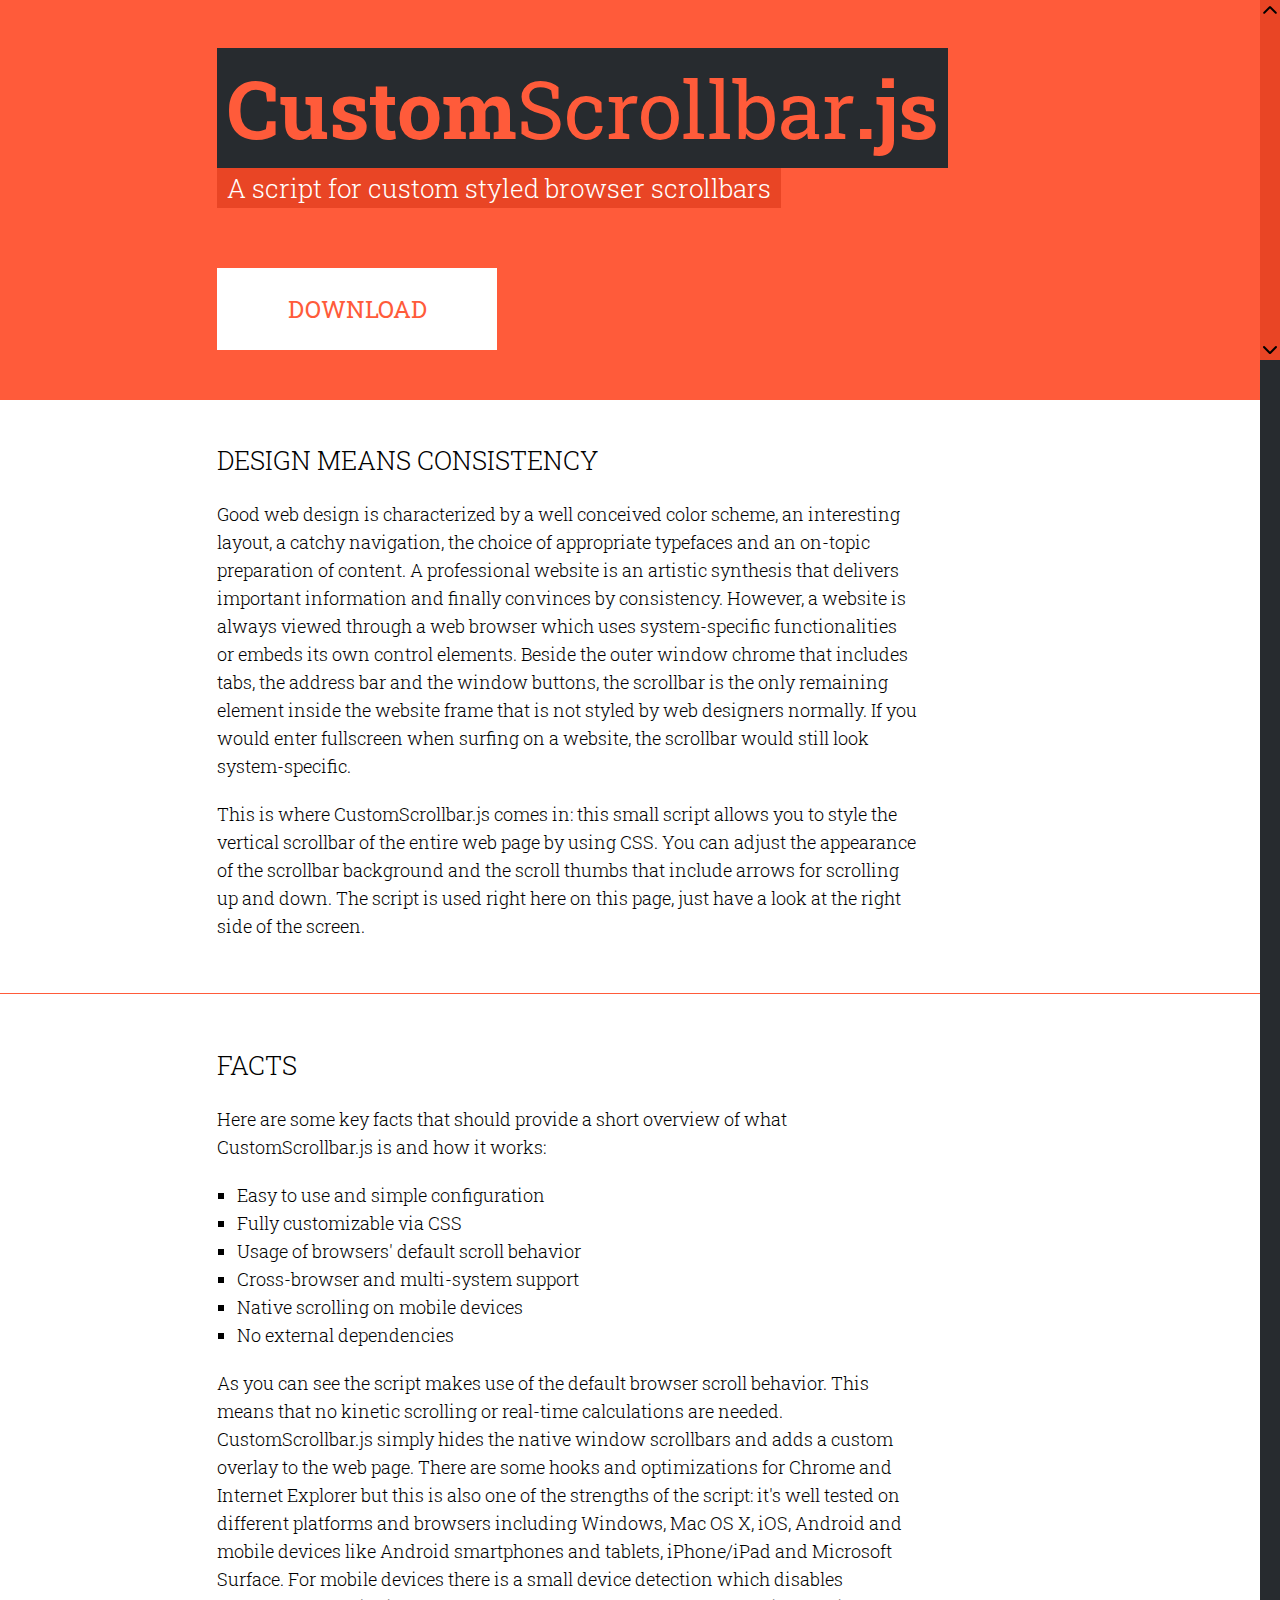
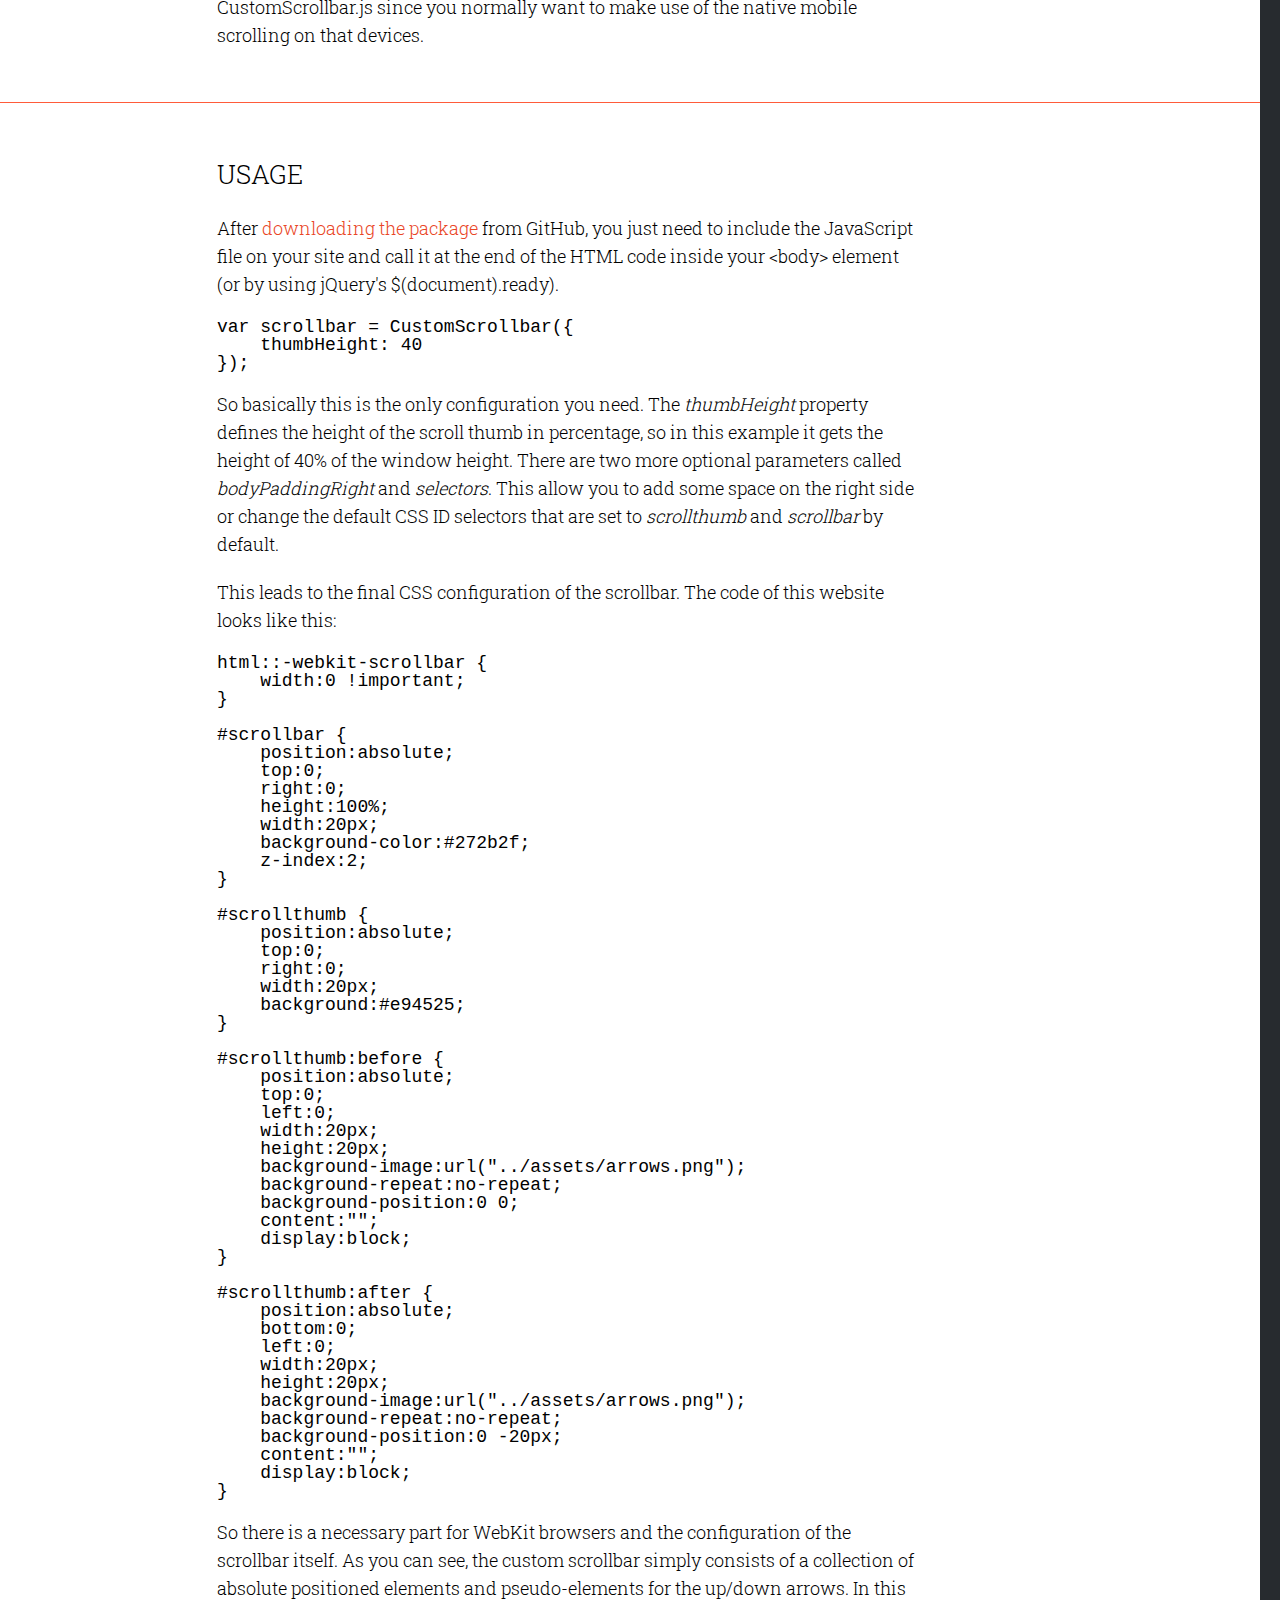
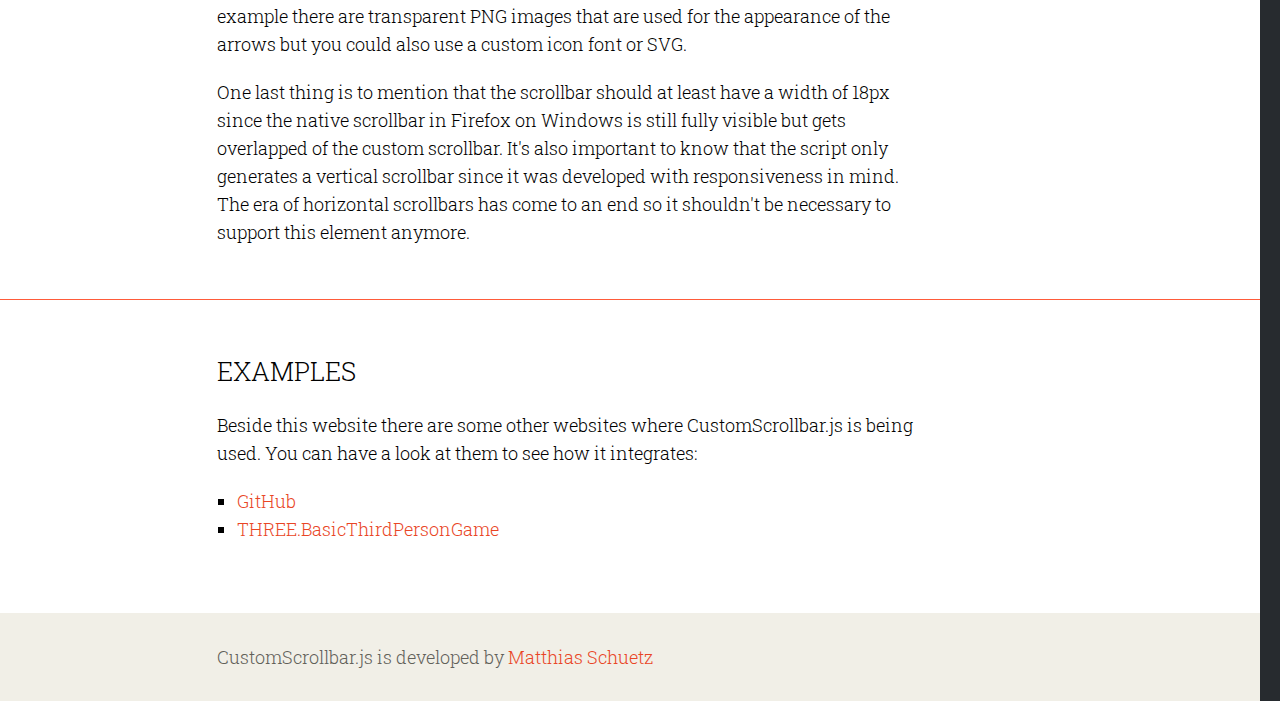
<file: customscrollbar.js/index.html>
<!DOCTYPE html>
<html>
	<head>
		<title>CustomScrollbar.js - A script for custom styled browser scrollbars</title>
		<meta charset="utf-8" />
		<meta name="viewport" content="user-scalable=no, initial-scale=1.0, minimum-scale=1.0, maximum-scale=1.0" />
		<link href="http://fonts.googleapis.com/css?family=Roboto+Slab:300,400,700" rel="stylesheet" type="text/css">
		<link href="css/styles.css" rel="stylesheet" type="text/css">
		<link href="css/custom-scrollbar.css" rel="stylesheet" type="text/css">
	</head>

	<body>
		<div class="fullwidth header-wrapper">
			<div class="page-container">
				<div id="header">
					<div id="teaser">
						<h1>Custom<span>Scrollbar</span>.js</h1>
						<h2>A script for custom styled browser scrollbars</h2>
						<a href="https://github.com/matthias-schuetz/CustomScrollbar" class="button button-download">
							<span class="label">Download</span>
						</a>
					</div>
				</div>
			</div>
		</div>
		<div class="fullwidth">
			<div id="content" class="fullwidth">
				<div class="fullwidth">
					<div class="page-container">
						<div class="block">
							<h2 class="block-head block-passage">Design means consistency</h2>
							<p>Good web design is characterized by a well conceived color scheme, an interesting layout, a catchy navigation, the choice of appropriate typefaces and an on-topic preparation of content. A professional website is an artistic synthesis that delivers important information and finally convinces by consistency. However, a website is always viewed through a web browser which uses system-specific functionalities or embeds its own control elements. Beside the outer window chrome that includes tabs, the address bar and the window buttons, the scrollbar is the only remaining element inside the website frame that is not styled by web designers normally. If you would enter fullscreen when surfing on a website, the scrollbar would still look system-specific.</p>
							<p>This is where CustomScrollbar.js comes in: this small script allows you to style the vertical scrollbar of the entire web page by using CSS. You can adjust the appearance of the scrollbar background and the scroll thumbs that include arrows for scrolling up and down. The script is used right here on this page, just have a look at the right side of the screen.</p>
						</div>
					</div>
				</div>
				<div class="fullwidth separator">
					<div class="page-container">
						<div class="block">
							<h2 class="block-head">Facts</h2>
							<p>Here are some key facts that should provide a short overview of what CustomScrollbar.js is and how it works:</p>
							<ul class="list">
								<li>Easy to use and simple configuration</li>
								<li>Fully customizable via CSS</li>
								<li>Usage of browsers' default scroll behavior</li>
								<li>Cross-browser and multi-system support</li>
								<li>Native scrolling on mobile devices</li>
								<li>No external dependencies</li>
							</ul>
							<p>As you can see the script makes use of the default browser scroll behavior. This means that no kinetic scrolling or real-time calculations are needed. CustomScrollbar.js simply hides the native window scrollbars and adds a custom overlay to the web page. There are some hooks and optimizations for Chrome and Internet Explorer but this is also one of the strengths of the script: it's well tested on different platforms and browsers including Windows, Mac OS X, iOS, Android and mobile devices like Android smartphones and tablets, iPhone/iPad and Microsoft Surface. For mobile devices there is a small device detection which disables CustomScrollbar.js since you normally want to make use of the native mobile scrolling on that devices.</p>
						</div>
					</div>
				</div>
				<div class="fullwidth separator">
					<div class="page-container">
						<div class="block">
							<h2 class="block-head">Usage</h2>
							<p>After <a href="https://github.com/matthias-schuetz/CustomScrollbar">downloading the package</a> from GitHub, you just need to include the JavaScript file on your site and call it at the end of the HTML code inside your &lt;body&gt; element (or by using jQuery's $(document).ready).</p>
							<pre>
var scrollbar = CustomScrollbar({
    thumbHeight: 40
});</pre>
							<p>So basically this is the only configuration you need. The <em>thumbHeight</em> property defines the height of the scroll thumb in percentage, so in this example it gets the height of 40% of the window height. There are two more optional parameters called <em>bodyPaddingRight</em> and <em>selectors</em>. This allow you to add some space on the right side or change the default CSS ID selectors that are set to <em>scrollthumb</em> and <em>scrollbar</em> by default.</p>
							<p>This leads to the final CSS configuration of the scrollbar. The code of this website looks like this:</p>
							<pre>
html::-webkit-scrollbar {
    width:0 !important;
}

#scrollbar {
    position:absolute;
    top:0;
    right:0;
    height:100%;
    width:20px;
    background-color:#272b2f;
    z-index:2;
}

#scrollthumb {
    position:absolute;
    top:0;
    right:0;
    width:20px;
    background:#e94525;
}

#scrollthumb:before {
    position:absolute;
    top:0;
    left:0;
    width:20px;
    height:20px;
    background-image:url("../assets/arrows.png");
    background-repeat:no-repeat;
    background-position:0 0;
    content:"";
    display:block;
}

#scrollthumb:after {
    position:absolute;
    bottom:0;
    left:0;
    width:20px;
    height:20px;
    background-image:url("../assets/arrows.png");
    background-repeat:no-repeat;
    background-position:0 -20px;
    content:"";
    display:block;
}</pre>
						<p>So there is a necessary part for WebKit browsers and the configuration of the scrollbar itself. As you can see, the custom scrollbar simply consists of a collection of absolute positioned elements and pseudo-elements for the up/down arrows. In this example there are transparent PNG images that are used for the appearance of the arrows but you could also use a custom icon font or SVG.</p>
						<p>One last thing is to mention that the scrollbar should at least have a width of 18px since the native scrollbar in Firefox on Windows is still fully visible but gets overlapped of the custom scrollbar. It's also important to know that the script only generates a vertical scrollbar since it was developed with responsiveness in mind. The era of horizontal scrollbars has come to an end so it shouldn't be necessary to support this element anymore.</p>
						</div>
					</div>
				</div>
				<div class="fullwidth separator">
					<div class="page-container">
						<div class="block">
							<h2 class="block-head">Examples</h2>
							<p>Beside this website there are some other websites where CustomScrollbar.js is being used. You can have a look at them to see how it integrates:</p>
							<ul class="list">
								<li><a href="https://github.com/matthias-schuetz">GitHub</a></li>
								<li><a href="https://github.com/matthias-schuetz/THREE-BasicThirdPersonGame">THREE.BasicThirdPersonGame</a></li>
							</ul>
						</div>
					</div>
				</div>
				<div class="fullwidth footer">
					<div class="page-container">
						<div class="block">
							<p>CustomScrollbar.js is developed by <a href="https://github.com/matthias-schuetz">Matthias Schuetz</a></p>
						</div>
					</div>
				</div>
			</div>
		</div>
		<script src="js/CustomScrollbar.js" type="text/javascript"></script>
		<script type="text/javascript">
			var scrollbar = CustomScrollbar({
				thumbHeight: 40
			});
		</script>
	</body>
</html>
</file>
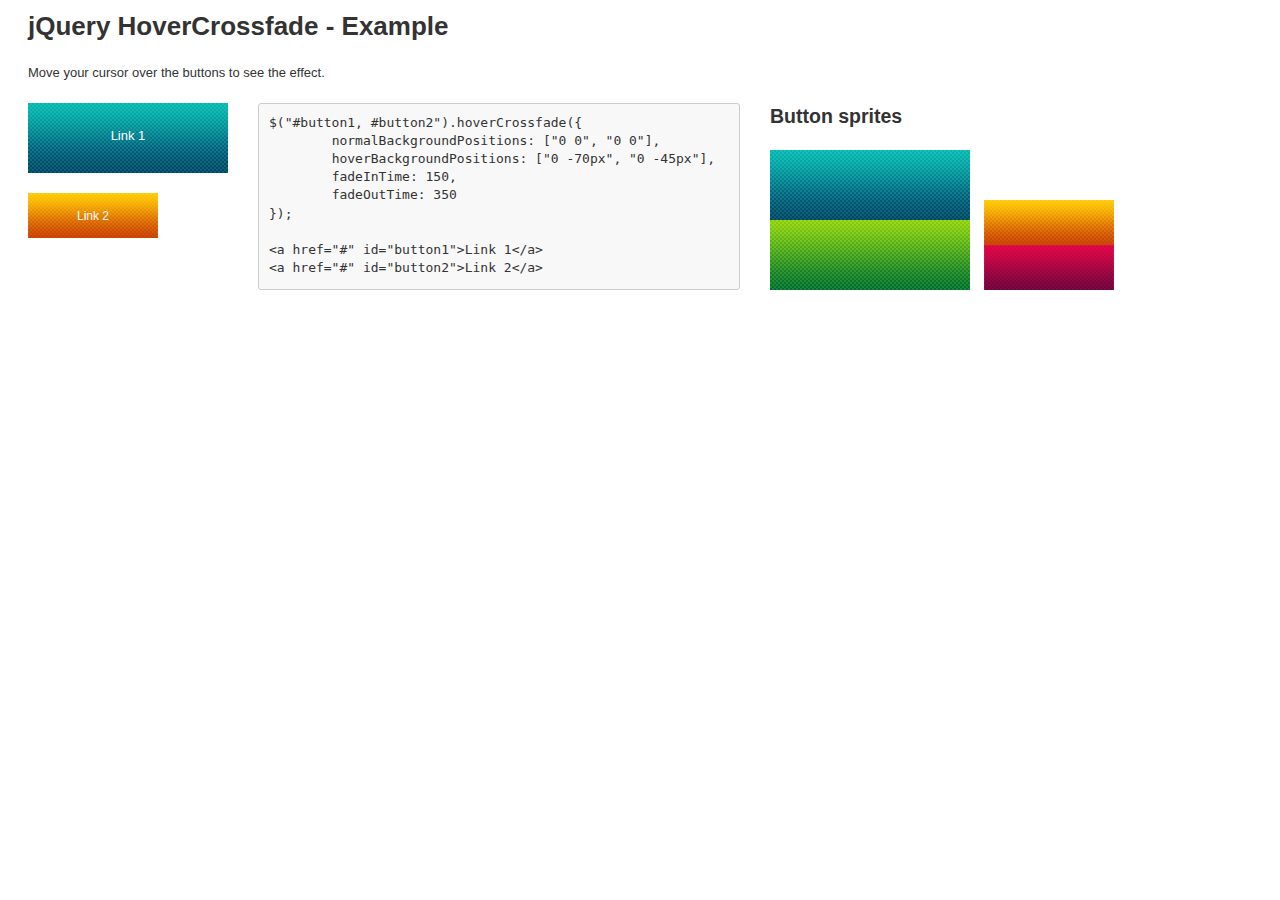
<file: jquery.hovercrossfade/index.html>
<!DOCTYPE html>
<html>
	<head>
		<title>jQuery HoverCrossfade</title>
		<meta charset="utf-8" />
		<script src="https://ajax.googleapis.com/ajax/libs/jquery/1.7.1/jquery.min.js" type="text/javascript"></script>
		<script src="jquery.hovercrossfade.js" type="text/javascript"></script>
		<script type="text/javascript">
			$(document).ready(function(){

				// Activate HoverCrossfade plugin
				
				$("#button1, #button2").hoverCrossfade({
					normalBackgroundPositions: ["0 0", "0 0"],
					hoverBackgroundPositions: ["0 -70px", "0 -45px"],
					fadeInTime: 150,
					fadeOutTime: 350
				});

			});
		</script>
		<style type="text/css">
			html, body {
				color:#333333;
				font:13px/1.4 Helvetica, Arial, sans-serif;
			}
			
			body {
				padding:0 20px;
			}
			
			h1, h2 {
				margin:0 0 20px 0;
				padding:0;
			}
			
			p {
				margin:0 0 20px 0;
			}
			
			pre {
				min-width:460px;
				min-height:165px;
				margin:0 30px 30px 0;
				padding:10px;
				background:#F8F8F8;
				border:1px #CCCCCC solid;
				border-radius:3px;
				display:block;
				float:left;
			}
			
			.container {
				margin:0 30px 20px 0;
				float:left;
			}
			
			.container img {
				margin:0 10px 0 0;
			}

			a {
				position:relative;
				text-decoration:none;
				color:#ffffff;
				text-align:center;
				margin-bottom:20px;
				display:block;
				float:left;
				clear:both;
			}
		
			#button1 {
				width:200px;
				height:46px;
				padding:24px 0 0 0;
				background-image:url(button1.png);
				background-repeat:no-repeat;
				background-position:0 0;
			}
			
			#button1:hover {
				background-position:0 -70px;
			}
			
			#button2 {
				width:130px;
				height:30px;
				padding:15px 0 0 0;
				font-size:12px;
				background-image:url(button2.png);
				background-repeat:no-repeat;
				background-position:0 0;
			}
			
			#button2:hover {
				background-position:0 -45px;
			}
		</style>
	</head>

	<body>
		<h1>jQuery HoverCrossfade - Example</h1>
		<p>Move your cursor over the buttons to see the effect.</p>
		<div class="container">
			<a href="#" id="button1">Link 1</a>
			<a href="#" id="button2">Link 2</a>
		</div>
		<pre>$("#button1, #button2").hoverCrossfade({<br />	normalBackgroundPositions: ["0 0", "0 0"],<br />	hoverBackgroundPositions: ["0 -70px", "0 -45px"],<br />	fadeInTime: 150,<br />	fadeOutTime: 350<br />});<br /><br />&lt;a href="#" id="button1"&gt;Link 1&lt;/a&gt;<br />&lt;a href="#" id="button2"&gt;Link 2&lt;/a&gt;</pre>
		<div class="container">
			<h2>Button sprites</h2>
			<img src="button1.png" />
			<img src="button2.png" />
		</div>
	</body>
</html>
</file>
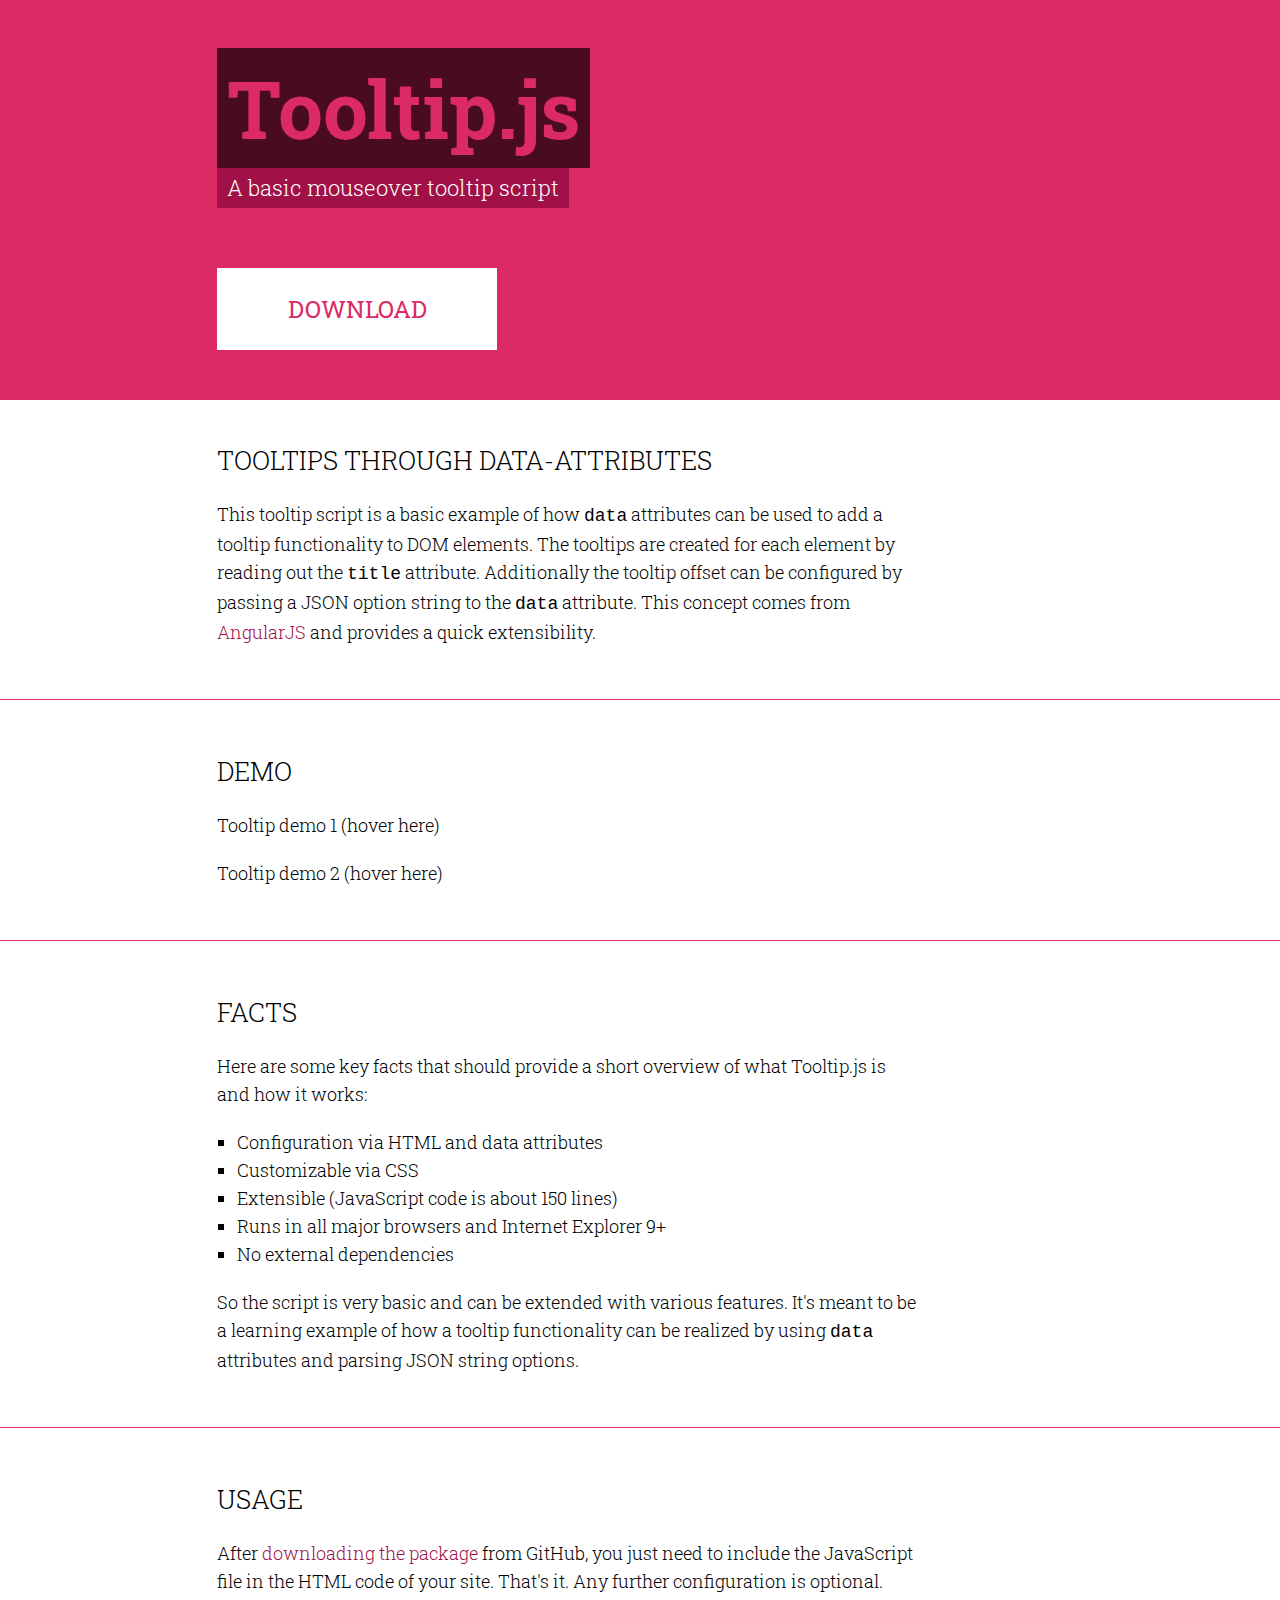
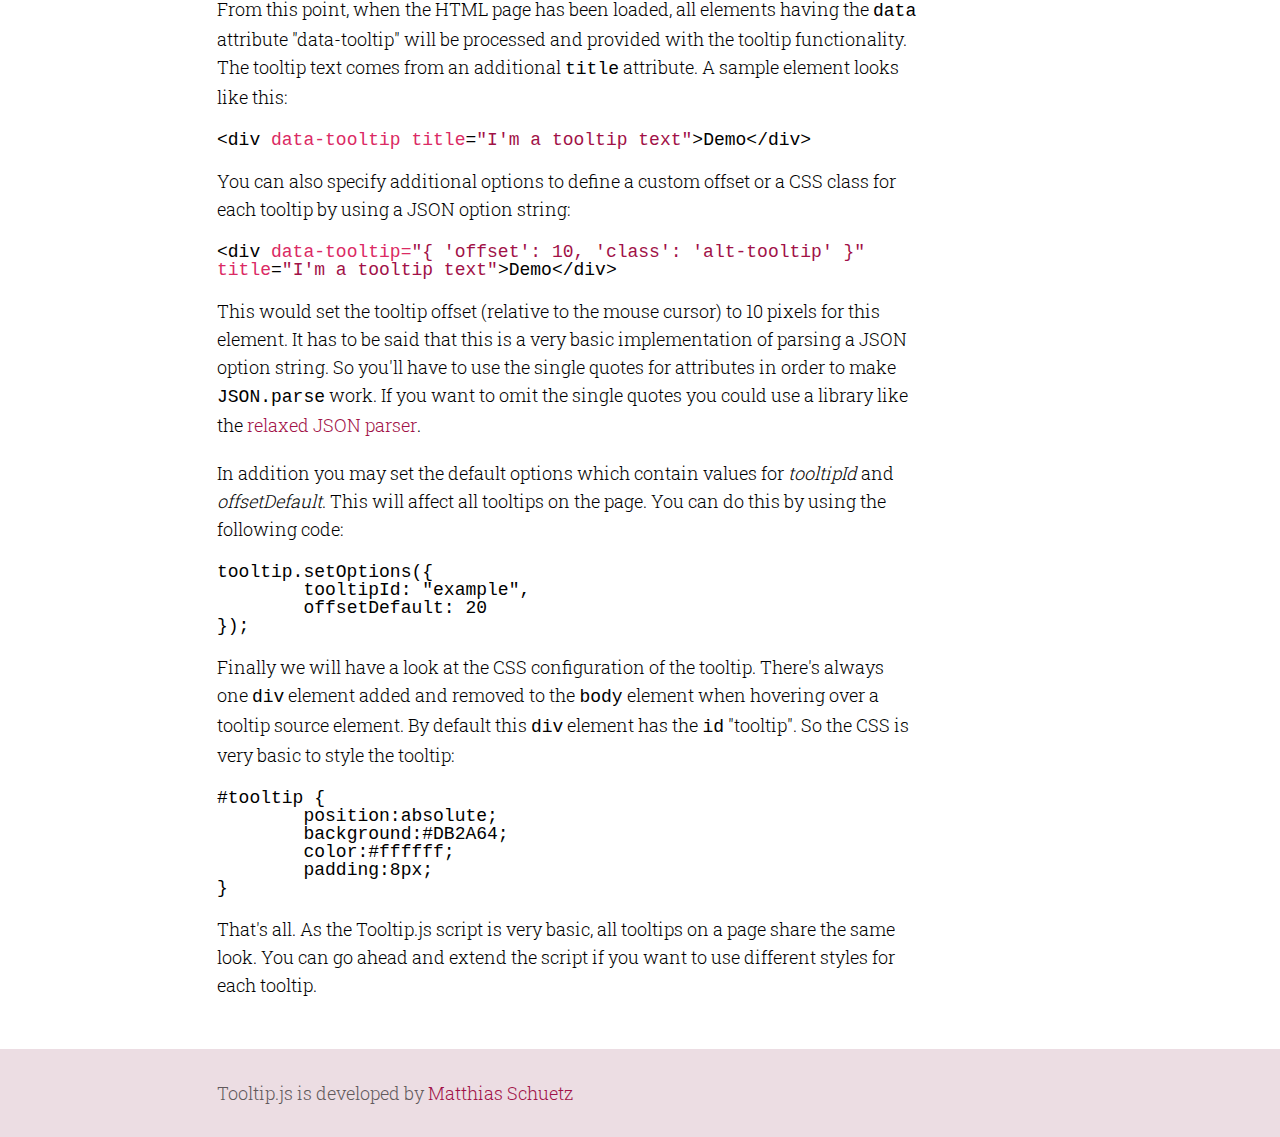
<file: tooltip.js/index.html>
<!DOCTYPE html>
<html>
	<head>
		<title>Tooltip.js - A basic mouseover tooltip script</title>
		<meta charset="utf-8" />
		<meta name="viewport" content="user-scalable=no, initial-scale=1.0, minimum-scale=1.0, maximum-scale=1.0" />
		<link href="http://fonts.googleapis.com/css?family=Roboto+Slab:300,400,700" rel="stylesheet" type="text/css">
		<link href="css/styles.css" rel="stylesheet" type="text/css">
		<link href="css/tooltip.css" rel="stylesheet" type="text/css">
	</head>

	<body>
		<div class="fullwidth header-wrapper">
			<div class="page-container">
				<div id="header">
					<div id="teaser">
						<h1>Tooltip.js</h1>
						<div>
							<h2>A basic mouseover tooltip script</h2>
						</div>
						<a href="https://github.com/matthias-schuetz/Tooltip" class="button button-download">
							<span class="label">Download</span>
						</a>
					</div>
				</div>
			</div>
		</div>
		<div class="fullwidth">
			<div id="content" class="fullwidth">
				<div class="fullwidth">
					<div class="page-container">
						<div class="block">
							<h2 class="block-head block-passage">Tooltips through data-attributes</h2>
							<p>This tooltip script is a basic example of how <span class="pre">data</span> attributes can be used to add a tooltip functionality to DOM elements. The tooltips are created for each element by reading out the <span class="pre">title</span> attribute. Additionally the tooltip offset can be configured by passing a JSON option string to the <span class="pre">data</span> attribute. This concept comes from <a href="http://angularjs.org">AngularJS</a> and provides a quick extensibility.</p>
						</div>
					</div>
				</div>
				<div class="fullwidth separator">
					<div class="page-container">
						<div class="block">
							<h2 class="block-head">Demo</h2>
							<p>
								<span data-tooltip title="I'm a tooltip text" class="cursor">Tooltip demo 1 (hover here)</span>
							</p>
							<p>
								<span data-tooltip="{ 'offset': 30, 'class': 'alt-tooltip' }" title="I'm another tooltip text" class="cursor">Tooltip demo 2 (hover here)</span>
							</p>
						</div>
					</div>
				</div>
				<div class="fullwidth separator">
					<div class="page-container">
						<div class="block">
							<h2 class="block-head">Facts</h2>
							<p>Here are some key facts that should provide a short overview of what Tooltip.js is and how it works:</p>
							<ul class="list">
								<li>Configuration via HTML and data attributes</li>
								<li>Customizable via CSS</li>
								<li>Extensible (JavaScript code is about 150 lines)</li>
								<li>Runs in all major browsers and Internet Explorer 9+</li>
								<li>No external dependencies</li>
							</ul>
							<p>So the script is very basic and can be extended with various features. It's meant to be a learning example of how a tooltip functionality can be realized by using <span class="pre">data</span> attributes and parsing JSON string options.</p>
						</div>
					</div>
				</div>
				<div class="fullwidth separator">
					<div class="page-container">
						<div class="block">
							<h2 class="block-head">Usage</h2>
							<p>After <a href="https://github.com/matthias-schuetz/Tooltip">downloading the package</a> from GitHub, you just need to include the JavaScript file in the HTML code of your site. That's it. Any further configuration is optional. From this point, when the HTML page has been loaded, all elements having the <span class="pre">data</span> attribute "data-tooltip" will be processed and provided with the tooltip functionality. The tooltip text comes from an additional <span class="pre">title</span> attribute. A sample element looks like this:</p>
							<pre>
&lt;div <span>data-tooltip</span> <span>title</span>=<span class="alt">"I'm a tooltip text"</span>&gt;Demo&lt;/div&gt;</pre>
							<p>You can also specify additional options to define a custom offset or a CSS class for each tooltip by using a JSON option string:</p>
							<pre>
&lt;div <span>data-tooltip=<span class="alt">"{ 'offset': 10, 'class': 'alt-tooltip' }"</span></span> <span>title</span>=<span class="alt">"I'm a tooltip text"</span>&gt;Demo&lt;/div&gt;</pre>
							<p>This would set the tooltip offset (relative to the mouse cursor) to 10 pixels for this element. It has to be said that this is a very basic implementation of parsing a JSON option string. So you'll have to use the single quotes for attributes in order to make <span class="pre">JSON.parse</span> work. If you want to omit the single quotes you could use a library like the <a href="https://github.com/politician/relaxed-json-parser">relaxed JSON parser</a>.</p>
							<p>In addition you may set the default options which contain values for <em>tooltipId</em> and <em>offsetDefault</em>. This will affect all tooltips on the page. You can do this by using the following code:</p>
							<pre>
tooltip.setOptions({
	tooltipId: "example",
	offsetDefault: 20
});</pre>
							<p>Finally we will have a look at the CSS configuration of the tooltip. There's always one <span class="pre">div</span> element added and removed to the <span class="pre">body</span> element when hovering over a tooltip source element. By default this <span class="pre">div</span> element has the <span class="pre">id</span> "tooltip". So the CSS is very basic to style the tooltip:</p>
							<pre>
#tooltip {
	position:absolute;
	background:#DB2A64;
	color:#ffffff;
	padding:8px;
}</pre>
						<p>That's all. As the Tooltip.js script is very basic, all tooltips on a page share the same look. You can go ahead and extend the script if you want to use different styles for each tooltip.</p>
						</div>
					</div>
				</div>
				<div class="fullwidth footer">
					<div class="page-container">
						<div class="block">
							<p>Tooltip.js is developed by <a href="https://github.com/matthias-schuetz">Matthias Schuetz</a></p>
						</div>
					</div>
				</div>
			</div>
		</div>
		<script src="js/Tooltip.js" type="text/javascript"></script>
	</body>
</html>
</file>
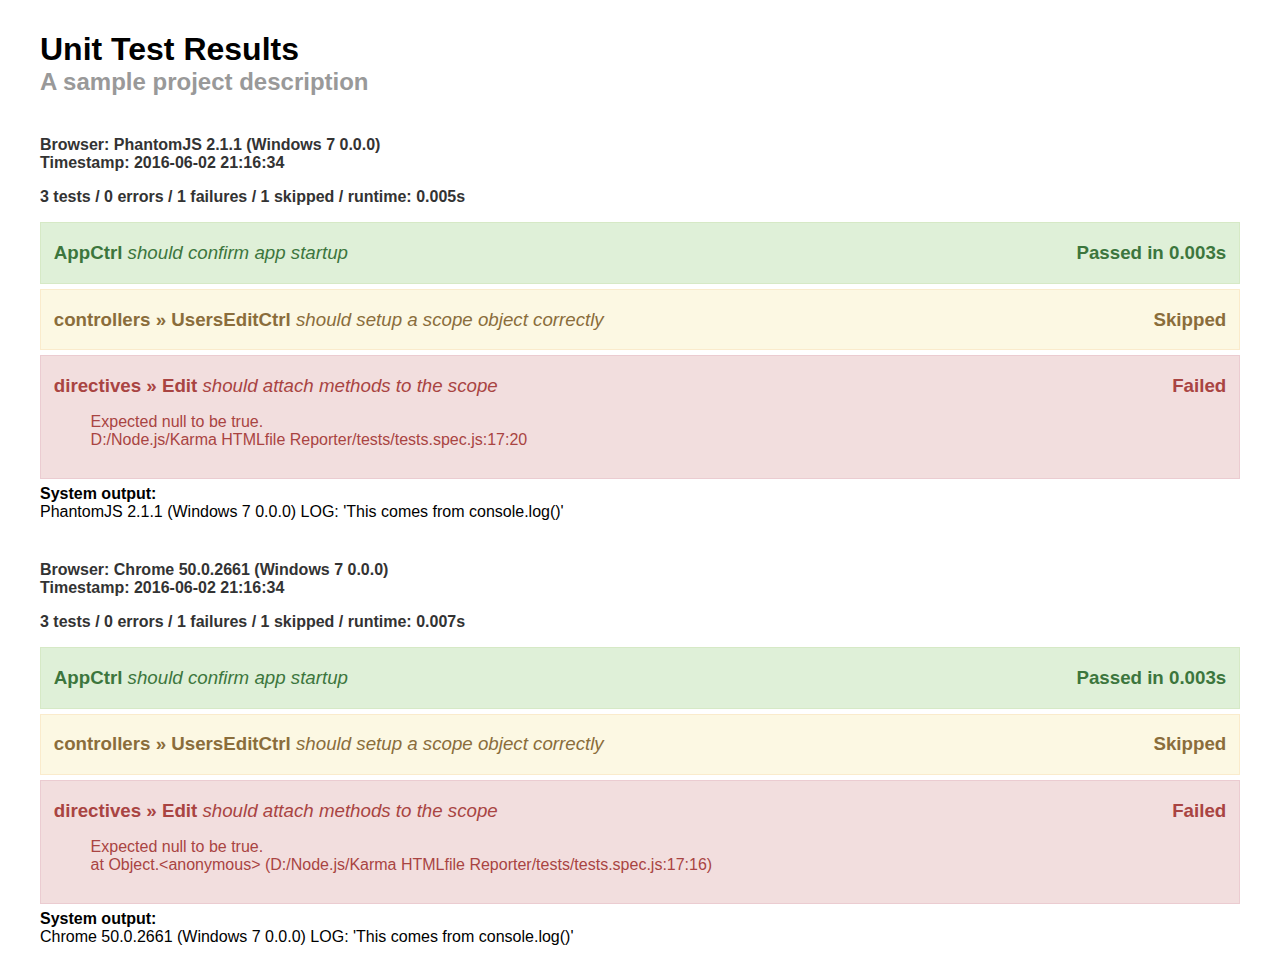
<file: karma-htmlfile-reporter/units.html>
<!DOCTYPE html>
<html>
  <head>
    <meta charset="utf-8"/>
    <title>Unit Test Results - A sample project description</title>
    <style type="text/css">html,body{font-family:Arial,sans-serif;margin:0;padding:0;}body{padding:10px 40px;}h1{margin-bottom:0;}h2{margin-top:0;margin-bottom:0;color:#999;}table{width:100%;margin-top:20px;margin-bottom:20px;table-layout:fixed;}tr.header{background:#ddd;font-weight:bold;border-bottom:none;}td{padding:7px;border-top:none;border-left:1px black solid;border-bottom:1px black solid;border-right:none;word-break:break-all;word-wrap:break-word;}tr.pass td{color:#003b07;background:#86e191;}tr.skip td{color:#7d3a00;background:#ffd24a;}tr.fail td{color:#5e0e00;background:#ff9c8a;}tr:first-child td{border-top:1px black solid;}td:last-child{border-right:1px black solid;}tr.overview{font-weight:bold;color:#777;}tr.overview td{padding-bottom:0px;border-bottom:none;}tr.system-out td{color:#777;}hr{height:2px;margin:30px 0;background:#000;border:none;}section{margin-top:40px;}h3{margin:6px 0;}.overview{color:#333;font-weight:bold;}.system-out{margin:0.4rem 0;}.spec{padding:0.8rem;margin:0.3rem 0;}.spec--pass{color:#3c763d;background-color:#dff0d8;border:1px solid #d6e9c6;}.spec--skip{color:#8a6d3b;background-color:#fcf8e3;border:1px solid #faebcc;}.spec--fail{color:#a94442;background-color:#f2dede;border:1px solid #ebccd1;}.spec__title{display:inline;}.spec__suite{display:inline;}.spec__descrip{font-weight:normal;}.spec__status{float:right;}.spec__log{padding-left: 2.3rem;}</style>
  </head>
  <body>
    <h1>Unit Test Results</h1>
    <h2>A sample project description</h2>
    <section>
      <header class="overview">
        <div class="browser">Browser: PhantomJS 2.1.1 (Windows 7 0.0.0)</div>
        <div class="timestamp">Timestamp: 2016-06-02 21:16:34</div>
        <p class="results">
          3 tests / 
          0 errors / 
          1 failures / 
          1 skipped / 
          runtime: 0.005s
        </p>
      </header>
      <div class="spec spec--pass">
        <h3 class="spec__header">
          <div class="spec__title">
            <p class="spec__suite">AppCtrl</p>
            <em class="spec__descrip">should confirm app startup</em>
          </div>
          <div class="spec__status">Passed in 0.003s</div>
        </h3>
      </div>
      <div class="spec spec--skip">
        <h3 class="spec__header">
          <div class="spec__title">
            <p class="spec__suite">controllers &raquo; UsersEditCtrl</p>
            <em class="spec__descrip">should setup a scope object correctly</em>
          </div>
          <div class="spec__status">Skipped</div>
        </h3>
      </div>
      <div class="spec spec--fail">
        <h3 class="spec__header">
          <div class="spec__title">
            <p class="spec__suite">directives &raquo; Edit</p>
            <em class="spec__descrip">should attach methods to the scope</em>
          </div>
          <div class="spec__status">Failed</div>
        </h3>
        <p class="spec__log">Expected null to be true.<br />D:/Node.js/Karma HTMLfile Reporter/tests/tests.spec.js:17:20<br /></p>
      </div>
      <div class="system-out"><strong>System output:</strong><br />PhantomJS 2.1.1 (Windows 7 0.0.0) LOG: 'This comes from console.log()'
</div>
    </section>
    <section>
      <header class="overview">
        <div class="browser">Browser: Chrome 50.0.2661 (Windows 7 0.0.0)</div>
        <div class="timestamp">Timestamp: 2016-06-02 21:16:34</div>
        <p class="results">
          3 tests / 
          0 errors / 
          1 failures / 
          1 skipped / 
          runtime: 0.007s
        </p>
      </header>
      <div class="spec spec--pass">
        <h3 class="spec__header">
          <div class="spec__title">
            <p class="spec__suite">AppCtrl</p>
            <em class="spec__descrip">should confirm app startup</em>
          </div>
          <div class="spec__status">Passed in 0.003s</div>
        </h3>
      </div>
      <div class="spec spec--skip">
        <h3 class="spec__header">
          <div class="spec__title">
            <p class="spec__suite">controllers &raquo; UsersEditCtrl</p>
            <em class="spec__descrip">should setup a scope object correctly</em>
          </div>
          <div class="spec__status">Skipped</div>
        </h3>
      </div>
      <div class="spec spec--fail">
        <h3 class="spec__header">
          <div class="spec__title">
            <p class="spec__suite">directives &raquo; Edit</p>
            <em class="spec__descrip">should attach methods to the scope</em>
          </div>
          <div class="spec__status">Failed</div>
        </h3>
        <p class="spec__log">Expected null to be true.<br />    at Object.&lt;anonymous&gt; (D:/Node.js/Karma HTMLfile Reporter/tests/tests.spec.js:17:16)<br /></p>
      </div>
      <div class="system-out"><strong>System output:</strong><br />Chrome 50.0.2661 (Windows 7 0.0.0) LOG: 'This comes from console.log()'
</div>
    </section>
  </body>
</html>
</file>
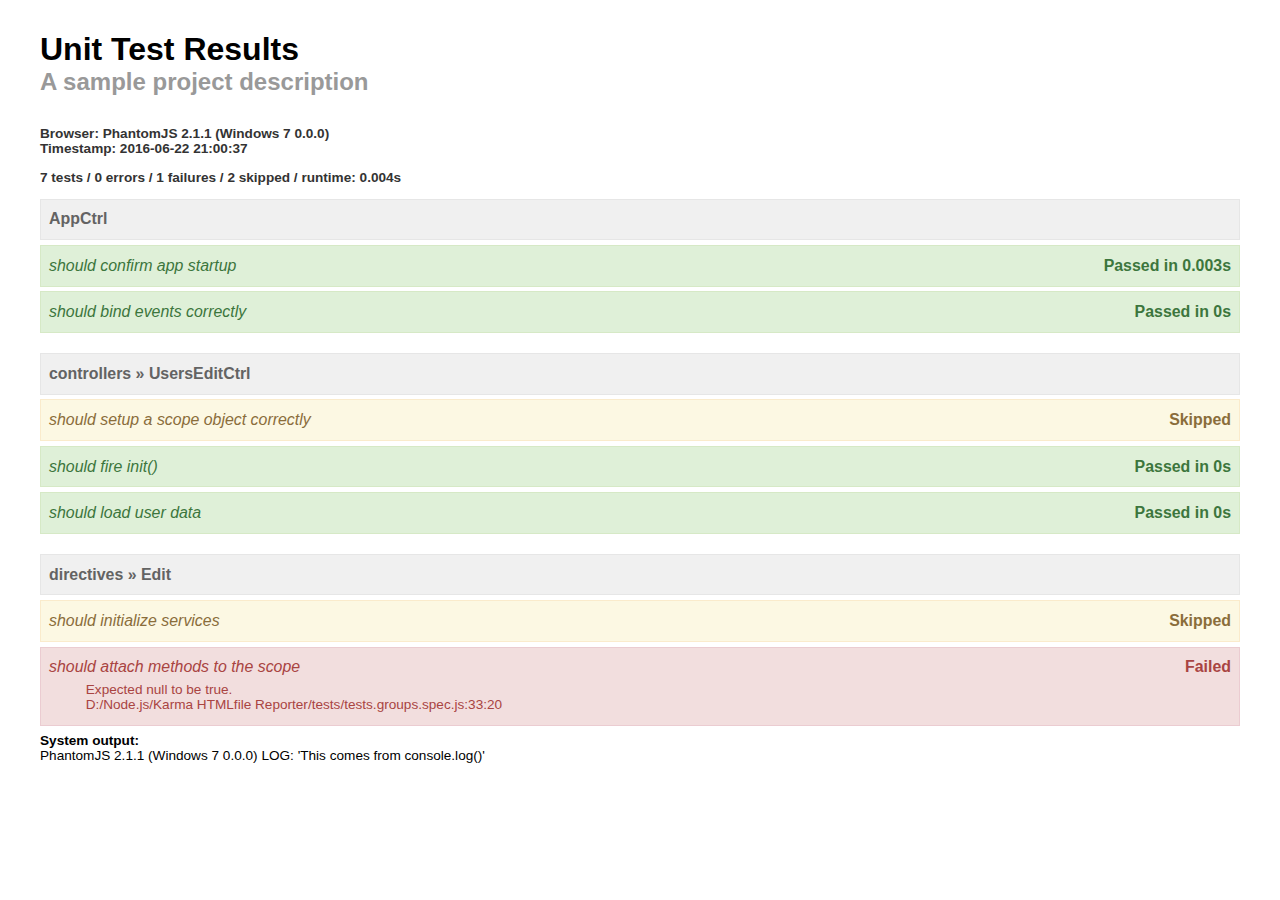
<file: karma-htmlfile-reporter/units_groups.html>
<!DOCTYPE html>
<html>
  <head>
    <meta charset="utf-8"/>
    <title>Unit Test Results - A sample project description</title>
    <style type="text/css">html,body{font-family:Arial,sans-serif;font-size:1rem;margin:0;padding:0;}body{padding:10px 40px;}h1{margin-bottom:0;}h2{margin-top:0;margin-bottom:0;color:#999;}table{width:100%;margin-top:20px;margin-bottom:20px;table-layout:fixed;}tr.header{background:#ddd;font-weight:bold;border-bottom:none;}td{padding:7px;border-top:none;border-left:1px black solid;border-bottom:1px black solid;border-right:none;word-break:break-all;word-wrap:break-word;}tr.pass td{color:#003b07;background:#86e191;}tr.skip td{color:#7d3a00;background:#ffd24a;}tr.fail td{color:#5e0e00;background:#ff9c8a;}tr:first-child td{border-top:1px black solid;}td:last-child{border-right:1px black solid;}tr.overview{font-weight:bold;color:#777;}tr.overview td{padding-bottom:0px;border-bottom:none;}tr.system-out td{color:#777;}tr.system-errors td{color:#f00;}hr{height:2px;margin:30px 0;background:#000;border:none;}section{margin-top:40px;}h3{margin:6px 0;}.overview{color:#333;font-weight:bold;}.system-out{margin:0.4rem 0;}.system-errors{color:#a94442}.spec{padding:0.8rem;margin:0.3rem 0;}.spec--pass{color:#3c763d;background-color:#dff0d8;border:1px solid #d6e9c6;}.spec--skip{color:#8a6d3b;background-color:#fcf8e3;border:1px solid #faebcc;}.spec--fail{color:#a94442;background-color:#f2dede;border:1px solid #ebccd1;}.spec--group{color:#636363;background-color:#f0f0f0;border:1px solid #e6e6e6;margin:0;}.spec--group:not(:first-of-type){margin:20px 0 0 0;}.spec__title{display:inline;}.spec__suite{display:inline;}.spec__descrip{font-weight:normal;}.spec__status{float:right;}.spec__log{padding-left: 2.3rem;}.hidden{display:none;}body.compact .spec p{margin-top:0;margin-bottom:0.5rem;}body.compact .spec,body.compact tr,body.compact .overview,body.compact .system-out,body.compact .system-errors{font-size:0.85rem;}body.compact .spec{padding:0.3rem 0.5rem;}body.compact section{margin-top:30px;}</style>
  </head>
  <body class="compact">
    <h1>Unit Test Results</h1>
    <h2>A sample project description</h2>
    <section>
      <header class="overview">
        <div class="browser">Browser: PhantomJS 2.1.1 (Windows 7 0.0.0)</div>
        <div class="timestamp">Timestamp: 2016-06-22 21:00:37</div>
        <p class="results">
          7 tests / 
          0 errors / 
          1 failures / 
          2 skipped / 
          runtime: 0.004s
        </p>
      </header>
      <div class="spec spec--group">
        <h3 class="spec__header">AppCtrl</h3>
      </div>
      <div class="spec spec--pass" style="margin-left:0px;">
        <h3 class="spec__header">
          <div class="spec__title">
            <p class="spec__suite hidden">AppCtrl</p>
            <em class="spec__descrip">should confirm app startup</em>
          </div>
          <div class="spec__status">Passed in 0.003s</div>
        </h3>
      </div>
      <div class="spec spec--pass" style="margin-left:0px;">
        <h3 class="spec__header">
          <div class="spec__title">
            <p class="spec__suite hidden">AppCtrl</p>
            <em class="spec__descrip">should bind events correctly</em>
          </div>
          <div class="spec__status">Passed in 0s</div>
        </h3>
      </div>
      <div class="spec spec--group">
        <h3 class="spec__header">controllers &raquo; UsersEditCtrl</h3>
      </div>
      <div class="spec spec--skip" style="margin-left:0px;">
        <h3 class="spec__header">
          <div class="spec__title">
            <p class="spec__suite hidden">controllers &raquo; UsersEditCtrl</p>
            <em class="spec__descrip">should setup a scope object correctly</em>
          </div>
          <div class="spec__status">Skipped</div>
        </h3>
      </div>
      <div class="spec spec--pass" style="margin-left:0px;">
        <h3 class="spec__header">
          <div class="spec__title">
            <p class="spec__suite hidden">controllers &raquo; UsersEditCtrl</p>
            <em class="spec__descrip">should fire init()</em>
          </div>
          <div class="spec__status">Passed in 0s</div>
        </h3>
      </div>
      <div class="spec spec--pass" style="margin-left:0px;">
        <h3 class="spec__header">
          <div class="spec__title">
            <p class="spec__suite hidden">controllers &raquo; UsersEditCtrl</p>
            <em class="spec__descrip">should load user data</em>
          </div>
          <div class="spec__status">Passed in 0s</div>
        </h3>
      </div>
      <div class="spec spec--group">
        <h3 class="spec__header">directives &raquo; Edit</h3>
      </div>
      <div class="spec spec--skip" style="margin-left:0px;">
        <h3 class="spec__header">
          <div class="spec__title">
            <p class="spec__suite hidden">directives &raquo; Edit</p>
            <em class="spec__descrip">should initialize services</em>
          </div>
          <div class="spec__status">Skipped</div>
        </h3>
      </div>
      <div class="spec spec--fail" style="margin-left:0px;">
        <h3 class="spec__header">
          <div class="spec__title">
            <p class="spec__suite hidden">directives &raquo; Edit</p>
            <em class="spec__descrip">should attach methods to the scope</em>
          </div>
          <div class="spec__status">Failed</div>
        </h3>
        <p class="spec__log">Expected null to be true.<br />D:/Node.js/Karma HTMLfile Reporter/tests/tests.groups.spec.js:33:20<br /></p>
      </div>
      <div class="system-out"><strong>System output:</strong><br />PhantomJS 2.1.1 (Windows 7 0.0.0) LOG: 'This comes from console.log()'
</div>
    </section>
  </body>
</html>
</file>
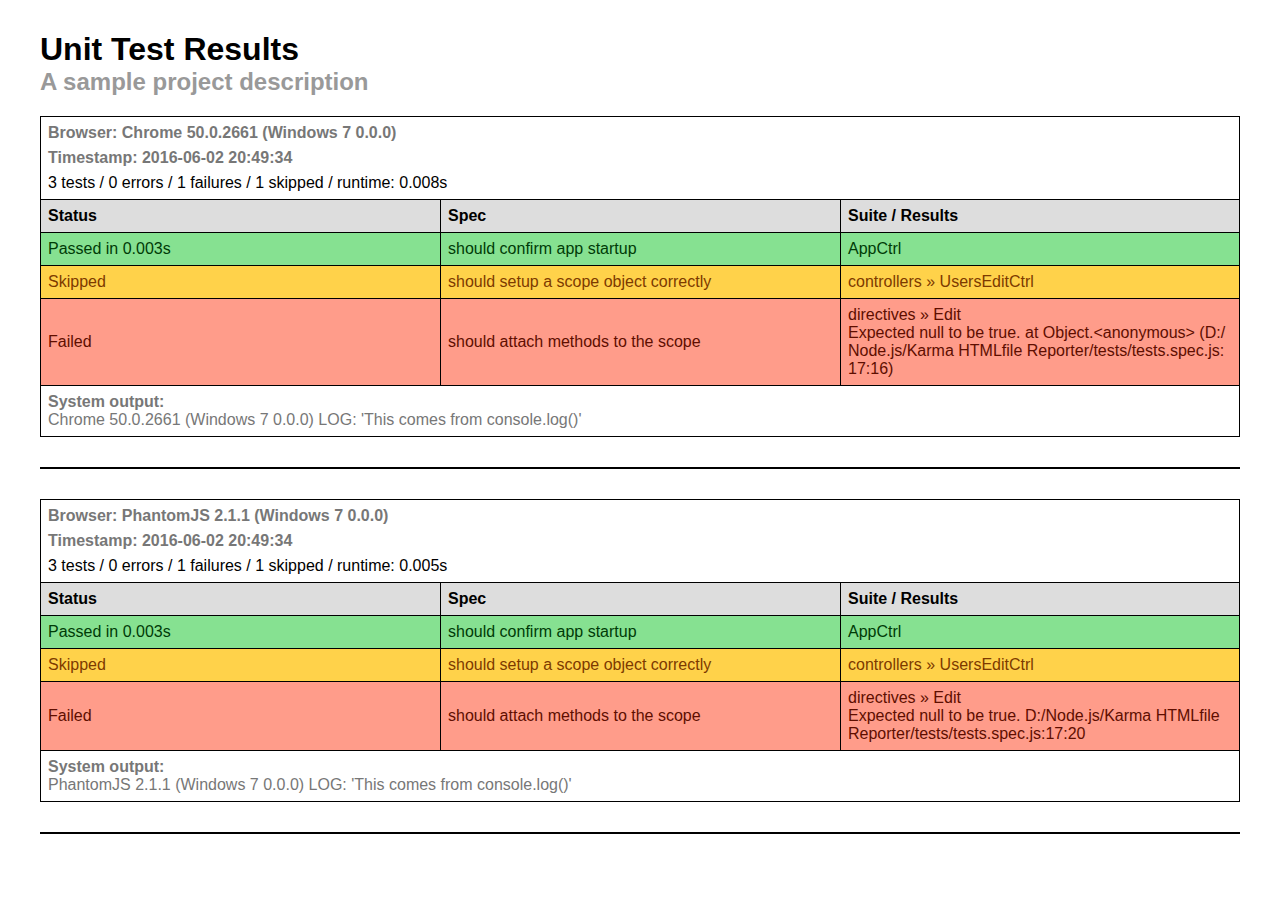
<file: karma-htmlfile-reporter/units_legacy.html>
<!DOCTYPE html>
<html>
  <head>
    <meta charset="utf-8"/>
    <title>Unit Test Results - A sample project description</title>
    <style type="text/css">html,body{font-family:Arial,sans-serif;margin:0;padding:0;}body{padding:10px 40px;}h1{margin-bottom:0;}h2{margin-top:0;margin-bottom:0;color:#999;}table{width:100%;margin-top:20px;margin-bottom:20px;table-layout:fixed;}tr.header{background:#ddd;font-weight:bold;border-bottom:none;}td{padding:7px;border-top:none;border-left:1px black solid;border-bottom:1px black solid;border-right:none;word-break:break-all;word-wrap:break-word;}tr.pass td{color:#003b07;background:#86e191;}tr.skip td{color:#7d3a00;background:#ffd24a;}tr.fail td{color:#5e0e00;background:#ff9c8a;}tr:first-child td{border-top:1px black solid;}td:last-child{border-right:1px black solid;}tr.overview{font-weight:bold;color:#777;}tr.overview td{padding-bottom:0px;border-bottom:none;}tr.system-out td{color:#777;}hr{height:2px;margin:30px 0;background:#000;border:none;}section{margin-top:40px;}h3{margin:6px 0;}.overview{color:#333;font-weight:bold;}.system-out{margin:0.4rem 0;}.spec{padding:0.8rem;margin:0.3rem 0;}.spec--pass{color:#3c763d;background-color:#dff0d8;border:1px solid #d6e9c6;}.spec--skip{color:#8a6d3b;background-color:#fcf8e3;border:1px solid #faebcc;}.spec--fail{color:#a94442;background-color:#f2dede;border:1px solid #ebccd1;}.spec__title{display:inline;}.spec__suite{display:inline;}.spec__descrip{font-weight:normal;}.spec__status{float:right;}.spec__log{padding-left: 2.3rem;}</style>
  </head>
  <body>
    <h1>Unit Test Results</h1>
    <h2>A sample project description</h2>
    <table cellspacing="0" cellpadding="0" border="0">
      <tr class="overview">
        <td colspan="3" title="Mozilla/5.0 (Windows NT 6.1; WOW64) AppleWebKit/537.36 (KHTML, like Gecko) Chrome/50.0.2661.102 Safari/537.36">Browser: Chrome 50.0.2661 (Windows 7 0.0.0)</td>
      </tr>
      <tr class="overview">
        <td colspan="3">Timestamp: 2016-06-02 20:49:34</td>
      </tr>
      <tr>
        <td colspan="3">
          3 tests / 
          0 errors / 
          1 failures / 
          1 skipped / 
          runtime: 0.008s
        </td>
      </tr>
      <tr class="header">
        <td>Status</td>
        <td>Spec</td>
        <td>Suite / Results</td>
      </tr>
      <tr class="pass">
        <td>Passed in 0.003s</td>
        <td>should confirm app startup</td>
        <td>AppCtrl</td>
      </tr>
      <tr class="skip">
        <td>Skipped</td>
        <td>should setup a scope object correctly</td>
        <td>controllers &raquo; UsersEditCtrl</td>
      </tr>
      <tr class="fail">
        <td>Failed</td>
        <td>should attach methods to the scope</td>
        <td>
          directives &raquo; Edit
          <br />Expected null to be true.
    at Object.&lt;anonymous&gt; (D:/Node.js/Karma HTMLfile Reporter/tests/tests.spec.js:17:16)

        </td>
      </tr>
      <tr class="system-out">
        <td colspan="3"><strong>System output:</strong><br />Chrome 50.0.2661 (Windows 7 0.0.0) LOG: 'This comes from console.log()'
</td>
      </tr>
    </table>
    <hr/>
    <table cellspacing="0" cellpadding="0" border="0">
      <tr class="overview">
        <td colspan="3" title="Mozilla/5.0 (Windows NT 6.1; WOW64) AppleWebKit/538.1 (KHTML, like Gecko) PhantomJS/2.1.1 Safari/538.1">Browser: PhantomJS 2.1.1 (Windows 7 0.0.0)</td>
      </tr>
      <tr class="overview">
        <td colspan="3">Timestamp: 2016-06-02 20:49:34</td>
      </tr>
      <tr>
        <td colspan="3">
          3 tests / 
          0 errors / 
          1 failures / 
          1 skipped / 
          runtime: 0.005s
        </td>
      </tr>
      <tr class="header">
        <td>Status</td>
        <td>Spec</td>
        <td>Suite / Results</td>
      </tr>
      <tr class="pass">
        <td>Passed in 0.003s</td>
        <td>should confirm app startup</td>
        <td>AppCtrl</td>
      </tr>
      <tr class="skip">
        <td>Skipped</td>
        <td>should setup a scope object correctly</td>
        <td>controllers &raquo; UsersEditCtrl</td>
      </tr>
      <tr class="fail">
        <td>Failed</td>
        <td>should attach methods to the scope</td>
        <td>
          directives &raquo; Edit
          <br />Expected null to be true.
D:/Node.js/Karma HTMLfile Reporter/tests/tests.spec.js:17:20

        </td>
      </tr>
      <tr class="system-out">
        <td colspan="3"><strong>System output:</strong><br />PhantomJS 2.1.1 (Windows 7 0.0.0) LOG: 'This comes from console.log()'
</td>
      </tr>
    </table>
    <hr/>
  </body>
</html>
</file>
<file: customscrollbar.js/css/styles.css>
/*
 * CustomScrollbar.js
 * Copyright (c) 2014 Matthias Schuetz
 */

html, body {
	width:100%;
	height:100%;
	margin:0;
	padding:0;
	font-family:"Roboto Slab", sans-serif;
	font-weight:300;
	font-size:18px;
	line-height:1;
}

body {
	background:#ffffff;
	color:#000000;
}

::selection {
	background:#e94525;
	color:#ffffff;
}

::-moz-selection {
	background:#e94525;
	color:#ffffff;
}

div, p, h1, h2, h3, h4, h5, h6, ul, ol, li {
	margin:0;
	padding:0;
	font-weight:300;
}

h1 {
	font-size:80px;
	font-weight:700;
}

h2 {
	font-size:26px;
	line-height:40px;
}

h3 {
	font-size:22px;
}

h4 {
	font-size:18px;
}

a {
	color:#e94525;
	line-height:1.2;
	text-decoration:none;
	outline:none;
	display:inline-block;
	transition:all 150ms;
	-webkit-transition:all 150ms;
}

a:hover {
	background:#e94525;
	color:white;
}

a.no-hover:hover {
	background:transparent;
}

p {
	line-height:28px;
}

p:not(:last-child) {
	margin-bottom:20px;
}

ul.list {
	padding:0 40px 20px 20px;
	list-style-type:square;
}

ul.list li {
	line-height:28px;
}

.fullwidth {
	width:100%;
}

.fullwidth.separator {
	position:relative;
	margin:105px 0 0 0;
}

.fullwidth.separator:before {
	position:absolute;
	top:-52px;
	left:0;
	width:100%;
	height:1px;
	background:#ff5b3a;
	content:"";
	display:block;
}

.fullwidth.header-wrapper {
	background:#ff5b3a;
}

.page-container {
	width:990px;
	margin:0 auto;
}

#header {
	position:relative;
	width:100%;
	height:400px;
}

#teaser {
	position:absolute;
	top:48px;
	left:72px;
	width:700px;
}

#teaser h1 {
	color:#ff5b3a;
	background:#272b2f;
	padding-left:10px;
	padding-right:10px;
	margin:0;
	line-height:120px;
	display:inline-block;
}

#teaser h1 span {
	font-weight:400;
}

#teaser h2 {
	color:#ffffff;
	background:#e94525;
	padding-left:10px;
	padding-right:10px;
	margin-bottom:60px;
	display:inline-block;
}

#content {
	background:#ffffff;
}

.button {
	position:relative;
	width:280px;
	height:82px;
	background-color:#ffffff;
	font-size:24px;
	font-weight:400;
	color:#ff5b3a;
	text-transform:uppercase;
	text-align:center;
	display:table-cell;
	vertical-align:middle;
}

.button-download:hover {
	color:#ff5b3a;
	background:#272b2f;
	transform:scale(1.1, 1.1);
	-webkit-transform:scale(1.1, 1.1);
}

.block {
	width:700px;
	margin-left:72px;
}

.block-head {
	margin-bottom:20px;
	text-transform:uppercase;
}

.block-passage {
	margin-top:40px;
}

pre {
	font-family:Consolas, "Courier New", Courier, monospace;
}

.footer {
	margin-top:50px;
	padding:30px 0;
	color:#616059;
	background:#f1efe7;
}

/*
 * ------------------------------------------------------------------------------------------ Media Queries
 */
@media (max-width:1020px) {
	#teaser {
		left:30px;
	}

	#teaser h1 {
		font-size:72px;
	}

	.page-container {
		width:760px;
	}

	.block {
		margin-left:30px;
	}
}

@media (max-width:767px) {
	ul.list {
		padding:0 40px 20px 40px;
	}

	.fullwidth.large {
		min-height:790px;
	}

	.fullwidth.compact #header:before {
		display:none;
	}

	.fullwidth.compact #header {
		height:393px;
	}
	
	#teaser {
		width:520px;
	}

	#teaser h1 {
		font-size:52px;
	}
	
	#teaser h2 {
		font-size:20px;
	}

	body.has-customscrollbar .button-download {
		margin-right:23px;
	}

	body.has-customscrollbar-firefox .button-download {
		margin-right:5px;
	}

	.fullwidth {
		float:left;
	}

	.page-container,
	.block {
		width:100%;
	}

	.block {
		padding-right:0;
		margin-left:0;
	}

	.block h2,
	.block h3,
	.block h4 {
		margin-left:20px;
		padding-right:40px;
	}

	.block p {
		margin-left:20px;
	}

	.block .block-head,
	.block p {
		padding-right:20px;
	}

	pre {
		font-size:16px;
		margin-left:20px;
	}

	body.has-customscrollbar .block .block-head,
	body.has-customscrollbar .block p {
		padding-right:40px;
	}

	body.has-customscrollbar-firefox .block .block-head,
	body.has-customscrollbar-firefox .block p {
		padding-right:23px;
	}

	.footer p {
		padding-right:40px;
	}
}

@media (max-width:570px) {
	#teaser {
		width:420px;
	}
	
	#teaser h1 {
		font-size:42px;
	}
	
	#teaser h2 {
		font-size:16px;
	}
	
	pre {
		margin-right:20px;
		font-size:15px;
		word-break: break-all;
		word-wrap: break-word;
		white-space: pre-wrap;
	}
}

@media (max-width:470px) {
	#teaser {
		width:250px;
	}

	#teaser h1 {
		font-size:25px;
		line-height:80px;
		clear:both;
		float:left;
	}
	
	#teaser h2 {
		width:200px;
		padding-top:5px;
		padding-bottom:5px;
		line-height:22px;
		clear:both;
		float:left;
	}
	
	.button-download {
		width:180px;
		height:40px;
		padding-top:20px;
		padding-bottom:10px;
		float:left;
		clear:both;
	}
	
	pre {
		font-size:14px;
	}
}

@media (max-width:330px) {
	.footer p {
		font-size:14px;
	}
}
</file>
<file: customscrollbar.js/css/custom-scrollbar.css>
/*
 * CustomScrollbar.js styles
 */

html::-webkit-scrollbar {
	width:0 !important;
}

html {
	-ms-overflow-style:none;
}

#scrollbar {
	position:absolute;
	top:0;
	right:0;
	height:100%;
	width:20px;
	background-color:#272b2f;
	z-index:2;
}

#scrollthumb {
	position:absolute;
	top:0;
	right:0;
	width:20px;
	background:#e94525;
}

#scrollthumb:before {
	position:absolute;
	top:0;
	left:0;
	width:20px;
	height:20px;
	background-image:url("../assets/arrows.png");
	background-repeat:no-repeat;
	background-position:0 0;
	content:"";
	display:block;
}

#scrollthumb:after {
	position:absolute;
	bottom:0;
	left:0;
	width:20px;
	height:20px;
	background-image:url("../assets/arrows.png");
	background-repeat:no-repeat;
	background-position:0 -20px;
	content:"";
	display:block;
}
</file>
<file: tooltip.js/css/styles.css>
/*
 * Tooltip.js
 * Copyright (c) 2015 Matthias Schuetz
 */

html, body {
	width:100%;
	height:100%;
	margin:0;
	padding:0;
	font-family:"Roboto Slab", sans-serif;
	font-weight:300;
	font-size:18px;
	line-height:1;
}

body {
	background:#ffffff;
	color:#000000;
}

::selection {
	background:#a11147;
	color:#ffffff;
}

::-moz-selection {
	background:#a11147;
	color:#ffffff;
}

div, p, h1, h2, h3, h4, h5, h6, ul, ol, li {
	margin:0;
	padding:0;
	font-weight:300;
}

h1 {
	font-size:80px;
	font-weight:700;
}

h2 {
	font-size:26px;
	line-height:40px;
}

h3 {
	font-size:22px;
}

h4 {
	font-size:18px;
}

a {
	color:#a11147;
	line-height:1.2;
	text-decoration:none;
	outline:none;
	display:inline-block;
	transition:all 150ms;
	-webkit-transition:all 150ms;
}

a:hover {
	background:#a11147;
	color:white;
}

a.no-hover:hover {
	background:transparent;
}

p {
	line-height:28px;
}

p:not(:last-child) {
	margin-bottom:20px;
}

ul.list {
	padding:0 40px 20px 20px;
	list-style-type:square;
}

ul.list li {
	line-height:28px;
}

.fullwidth {
	width:100%;
}

.fullwidth.separator {
	position:relative;
	margin:105px 0 0 0;
}

.fullwidth.separator:before {
	position:absolute;
	top:-52px;
	left:0;
	width:100%;
	height:1px;
	background:#db2a64;
	content:"";
	display:block;
}

.fullwidth.header-wrapper {
	background:#db2a64;
}

.page-container {
	width:990px;
	margin:0 auto;
}

#header {
	position:relative;
	width:100%;
	height:400px;
}

#teaser {
	position:absolute;
	top:48px;
	left:72px;
	width:700px;
}

#teaser h1 {
	color:#db2a64;
	background:#490b22;
	padding-left:10px;
	padding-right:10px;
	margin:0;
	line-height:120px;
	display:inline-block;
}

#teaser h1 span {
	font-weight:400;
}

#teaser h2 {
	color:#ffffff;
	background:#a11147;
	font-size:22px;
	padding-left:10px;
	padding-right:10px;
	margin-bottom:60px;
	display:inline-block;
}

#content {
	background:#ffffff;
}

.button {
	position:relative;
	width:280px;
	height:82px;
	background-color:#ffffff;
	font-size:24px;
	font-weight:400;
	color:#db2a64;
	text-transform:uppercase;
	text-align:center;
	display:table-cell;
	vertical-align:middle;
}

.button-download:hover {
	color:#db2a64;
	background:#490b22;
	transform:scale(1.1, 1.1);
	-webkit-transform:scale(1.1, 1.1);
}

.block {
	width:700px;
	margin-left:72px;
}

.block-head {
	margin-bottom:20px;
	text-transform:uppercase;
}

.block-passage {
	margin-top:40px;
}

pre,
span.pre {
	font-family:Consolas, "Courier New", Courier, monospace;
	white-space:pre-wrap;
}

pre span {
	color:#db2a64;
}

pre span.alt {
	color:#a11147;
}

.cursor {
	cursor:default;
}

.footer {
	margin-top:50px;
	padding:30px 0;
	color:#61595b;
	background:#ecdde3;
}

/*
 * ------------------------------------------------------------------------------------------ Media Queries
 */
@media (max-width:1020px) {
	#teaser {
		left:30px;
	}

	.page-container {
		width:760px;
	}

	.block {
		margin-left:30px;
	}
}

@media (max-width:767px) {
	ul.list {
		padding:0 40px 20px 40px;
	}

	.fullwidth.large {
		min-height:790px;
	}

	#teaser {
		width:520px;
	}

	.fullwidth.compact #header:before {
		display:none;
	}

	.fullwidth.compact #header {
		height:393px;
	}

	body.has-customscrollbar .button-download {
		margin-right:23px;
	}

	body.has-customscrollbar-firefox .button-download {
		margin-right:5px;
	}

	.fullwidth {
		float:left;
	}

	.page-container,
	.block {
		width:100%;
	}

	.block {
		padding-right:0;
		margin-left:0;
	}

	.block h2,
	.block h3,
	.block h4 {
		margin-left:20px;
		padding-right:40px;
	}

	.block p {
		margin-left:20px;
	}

	.block .block-head,
	.block p {
		padding-right:20px;
	}

	pre {
		font-size:16px;
		margin-left:20px;
	}

	body.has-customscrollbar .block .block-head,
	body.has-customscrollbar .block p {
		padding-right:40px;
	}

	body.has-customscrollbar-firefox .block .block-head,
	body.has-customscrollbar-firefox .block p {
		padding-right:23px;
	}

	.footer p {
		padding-right:40px;
	}
}

@media (max-width:570px) {
	#teaser {
		width:420px;
	}

	pre {
		margin-right:20px;
		font-size:15px;
		word-break: break-all;
		word-wrap: break-word;
		white-space: pre-wrap;
	}
}

@media (max-width:470px) {
	#teaser {
		width:250px;
	}

	#teaser h1 {
		font-size:56px;
		line-height:86px;
		clear:both;
		float:left;
	}

	#teaser h2 {
		width:200px;
		padding-top:5px;
		padding-bottom:5px;
		font-size:16px;
		line-height:22px;
		clear:both;
		float:left;
	}

	.button-download {
		width:180px;
		height:40px;
		padding-top:20px;
		padding-bottom:10px;
		float:left;
		clear:both;
	}

	pre {
		font-size:14px;
	}
}

@media (max-width:330px) {
	.footer p {
		font-size:14px;
	}
}
</file>
<file: tooltip.js/css/tooltip.css>
/*
 * Tooltip.js styles
 */

#tooltip {
	position:absolute;
	background:#DB2A64;
	color:#ffffff;
	padding:8px;
	z-index:999;
}

#tooltip.alt-tooltip {
	background:#490B22;
}
</file>
